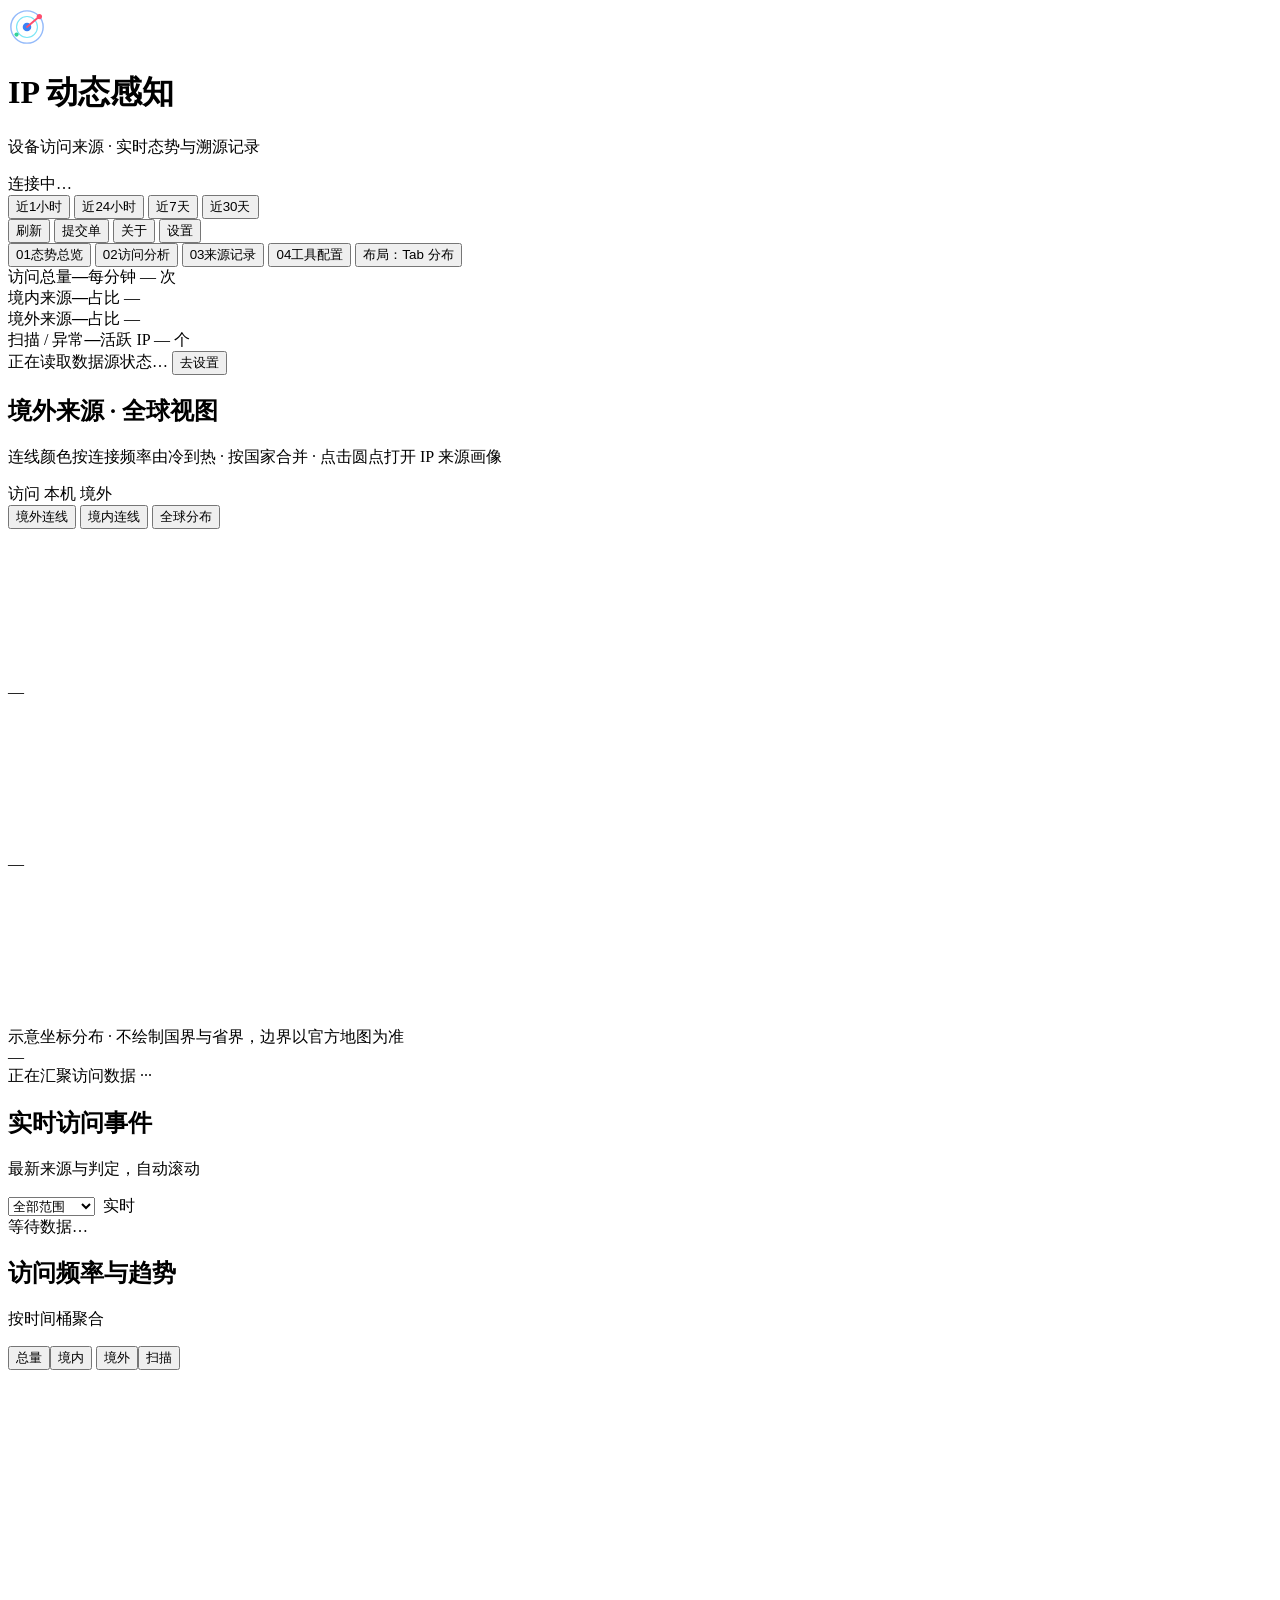
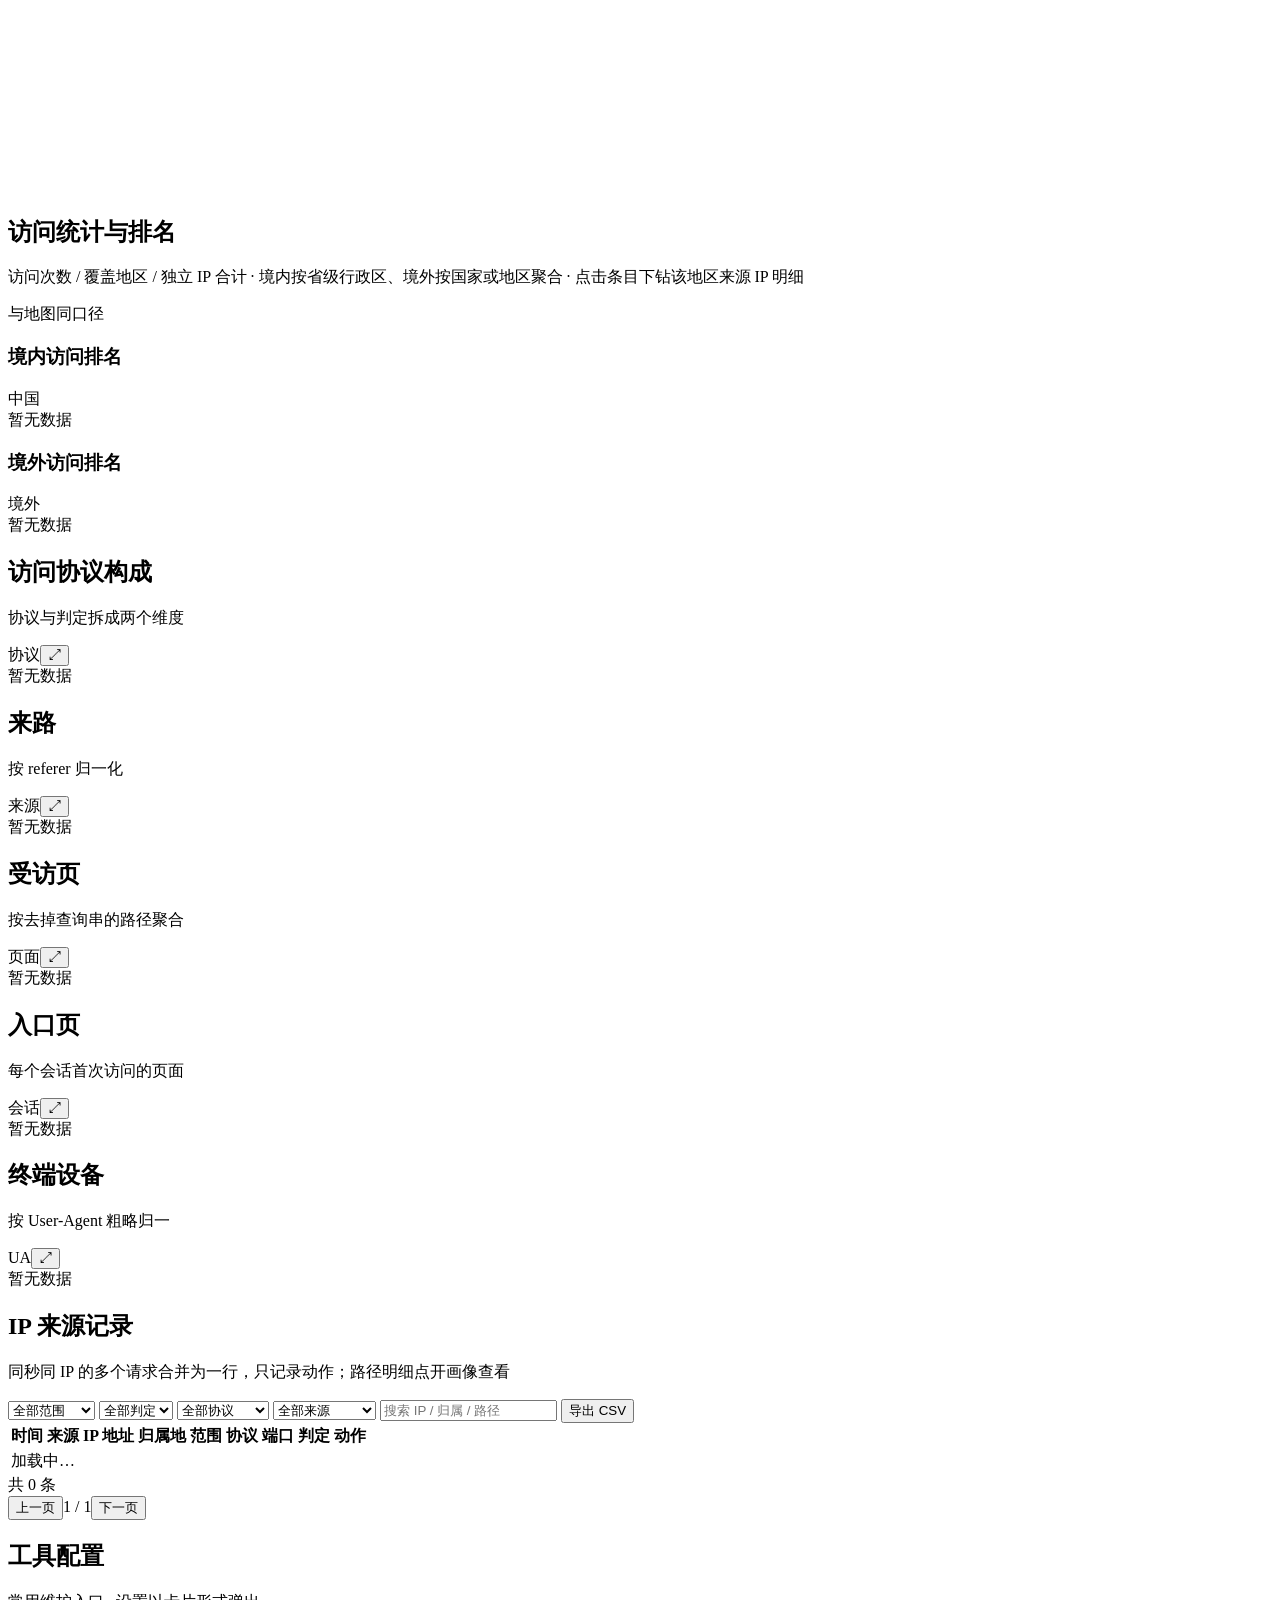
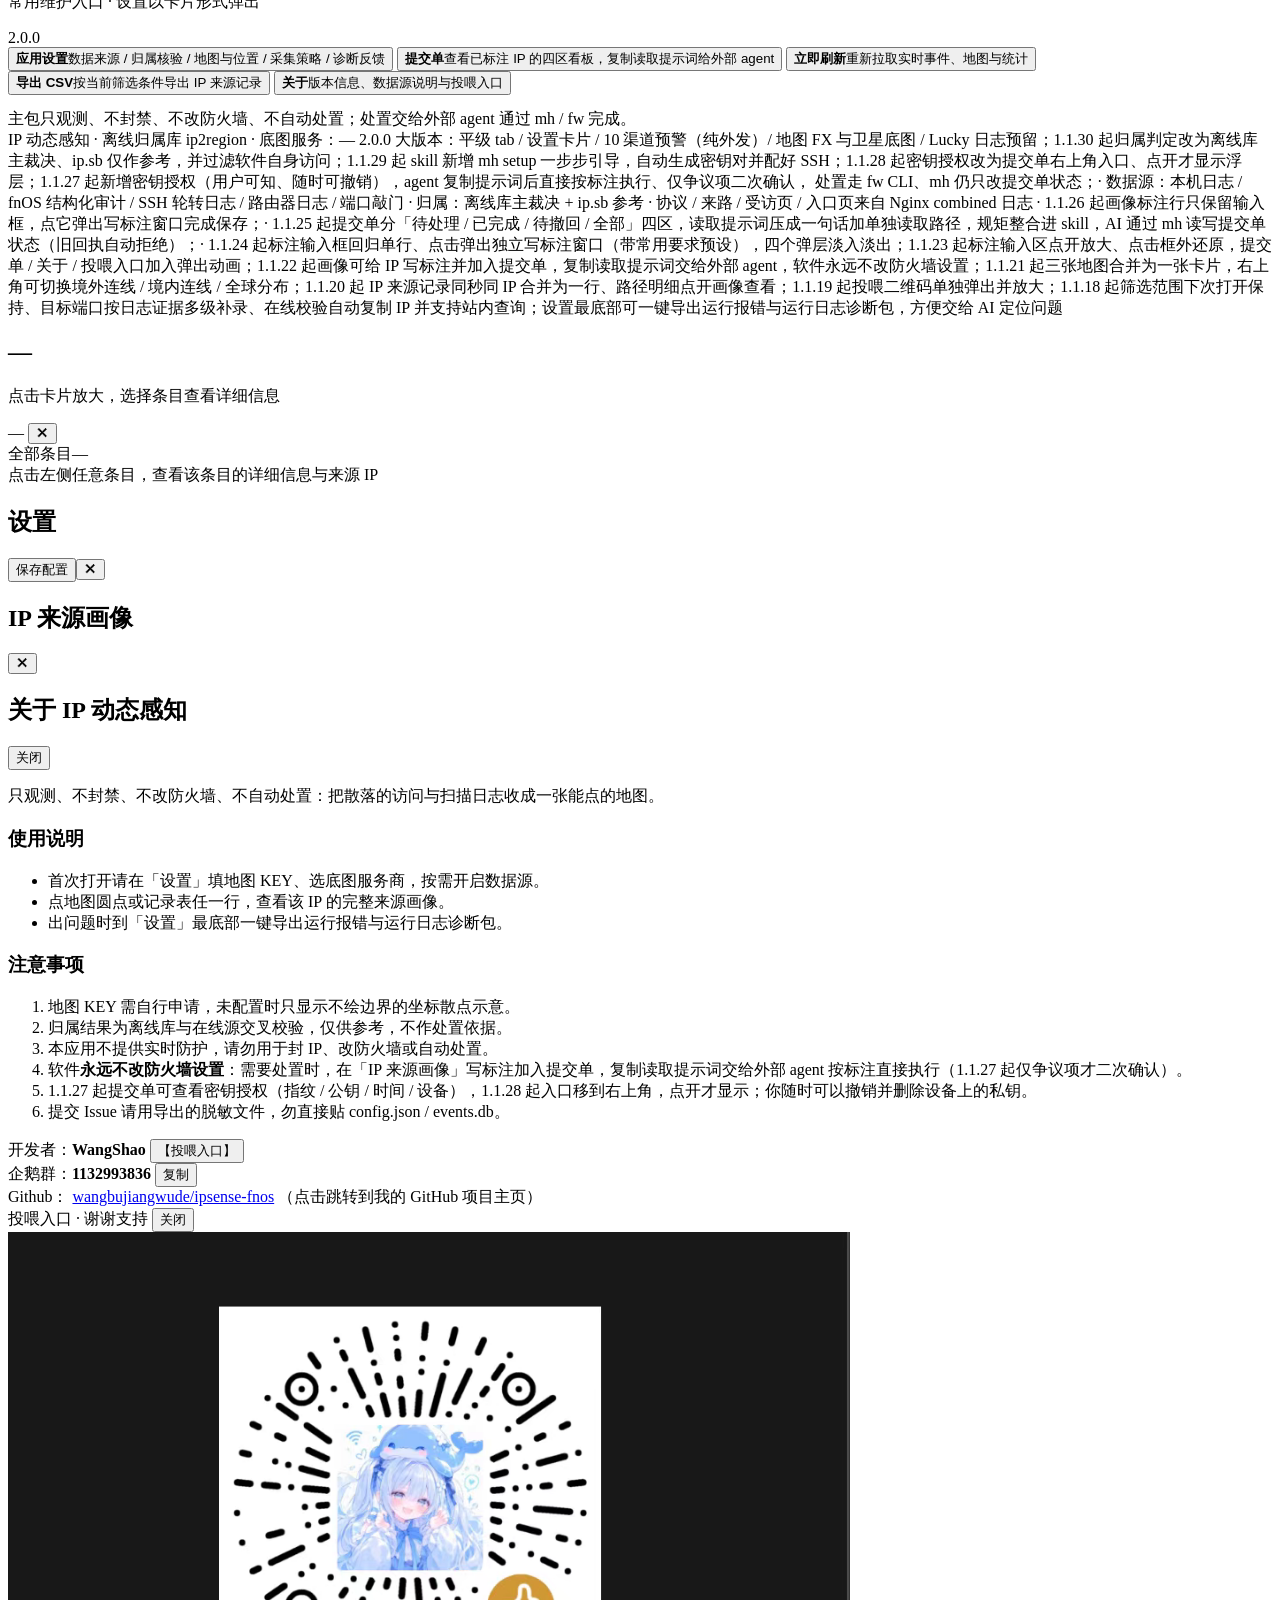
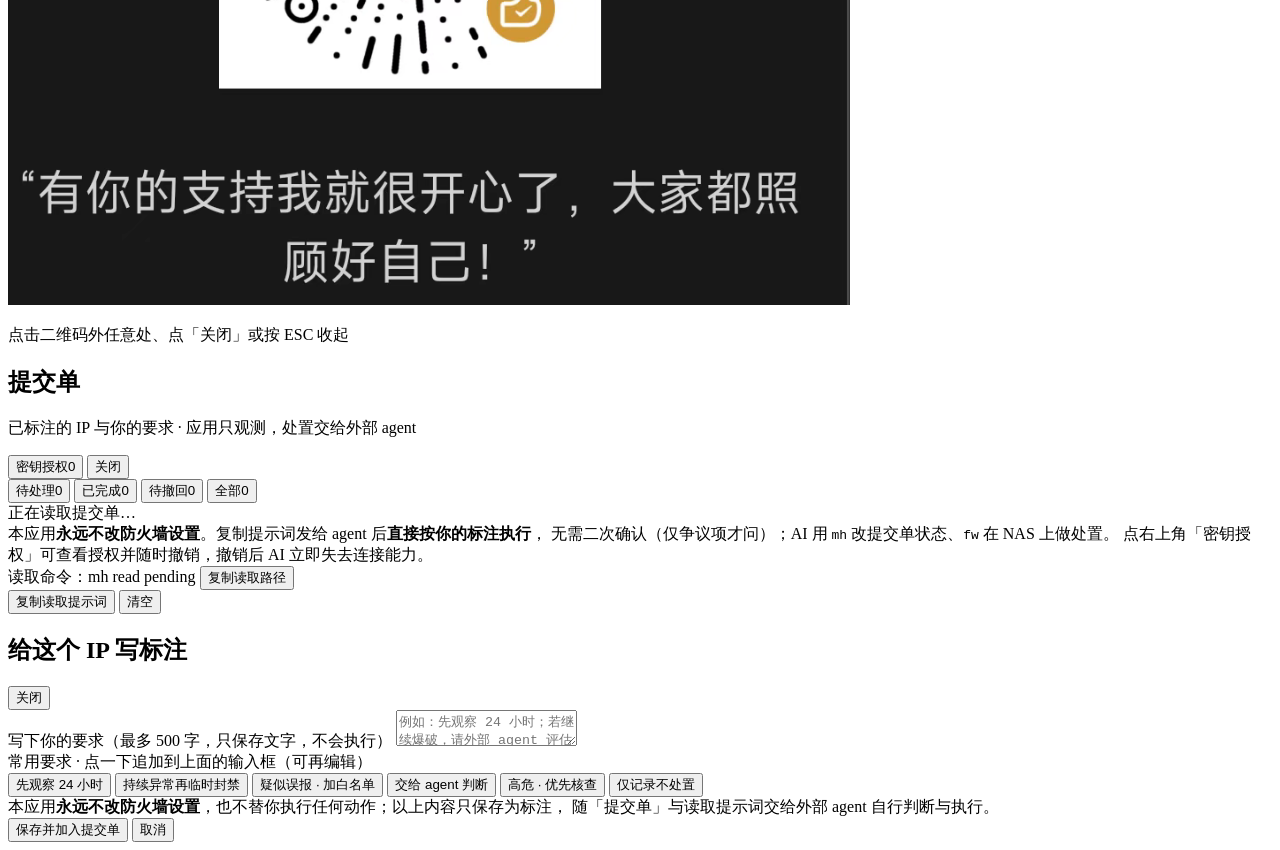
<file: src/app/ui/index.html>
<!DOCTYPE html>
<html lang="zh-CN">
<head>
<meta charset="utf-8">
<meta name="viewport" content="width=device-width, initial-scale=1">
<title>IP 动态感知</title>
<style>/*__CSS__*/</style>
</head>
<body>
<div id="app">
  <header class="topbar">
    <div class="brand">
      <div class="logo" aria-hidden="true">
        <svg viewBox="0 0 40 40" width="38" height="38">
          <circle cx="20" cy="20" r="17" fill="none" stroke="#3b82f6" stroke-width="1.5" opacity=".55"/>
          <circle cx="20" cy="20" r="11" fill="none" stroke="#22d3ee" stroke-width="1.2" opacity=".6"/>
          <circle cx="20" cy="20" r="4.5" fill="#3b82f6"/>
          <path d="M20 20 L33 9" stroke="#ff4d6d" stroke-width="2" stroke-linecap="round"/>
          <circle cx="33" cy="9" r="2.8" fill="#ff4d6d"/>
          <circle cx="9" cy="28" r="2.2" fill="#34d399"/>
        </svg>
      </div>
      <div class="brand-text">
        <h1>IP 动态感知</h1>
        <p>设备访问来源 · 实时态势与溯源记录</p>
      </div>
    </div>
    <div class="top-actions">
      <div class="status-pill" id="statusPill"><i></i><span>连接中…</span></div>
      <div class="segmented" id="rangeSeg">
        <button data-r="1h">近1小时</button>
        <button data-r="24h" class="on">近24小时</button>
        <button data-r="7d">近7天</button>
        <button data-r="30d">近30天</button>
      </div>
      <button class="btn ghost" id="btnRefresh" title="立即刷新">刷新</button>
      <button class="btn ghost" id="btnOrders" title="查看已标注 IP 的提交单，并复制给外部 agent 的读取提示词">提交单<span class="orders-badge" id="ordersBadge" hidden></span></button>
      <button class="btn ghost" id="btnAbout">关于</button>
      <button class="btn primary" id="btnSettings">设置</button>
    </div>
  </header>

  <main>
    <nav class="main-tabs" id="mainTabs" role="tablist" aria-label="主界面导航">
      <button type="button" class="main-tab on" data-view="overview" role="tab" aria-selected="true"><span class="tab-no">01</span>态势总览</button>
      <button type="button" class="main-tab" data-view="analysis" role="tab" aria-selected="false"><span class="tab-no">02</span>访问分析</button>
      <button type="button" class="main-tab" data-view="records" role="tab" aria-selected="false"><span class="tab-no">03</span>来源记录</button>
      <button type="button" class="main-tab" data-view="tools" role="tab" aria-selected="false"><span class="tab-no">04</span>工具配置</button>
      <span class="main-tabs-spacer"></span>
      <button type="button" class="layout-switch" id="btnLayout" title="在平级 Tab 与单页滚动之间切换">布局：Tab 分布</button>
    </nav>
    <div class="views" id="views">
      <div class="view active" data-view="overview" id="viewOverview">
    <section class="metrics" id="metrics">
      <div class="metric"><span class="m-label">访问总量</span><strong id="mTotal">—</strong><span class="m-sub" id="mRate">每分钟 — 次</span></div>
      <div class="metric"><span class="m-label">境内来源</span><strong id="mCn" class="c-green">—</strong><span class="m-sub" id="mCnSub">占比 —</span></div>
      <div class="metric"><span class="m-label">境外来源</span><strong id="mOs" class="c-red">—</strong><span class="m-sub" id="mOsSub">占比 —</span></div>
      <div class="metric"><span class="m-label">扫描 / 异常</span><strong id="mScan" class="c-amber">—</strong><span class="m-sub" id="mScanSub">活跃 IP — 个</span></div>
    </section>
    <div class="banner" id="complianceBanner">
      <span class="dot"></span>
      <span id="bannerText">正在读取数据源状态…</span>
      <button class="link" id="bannerAction">去设置</button>
    </div>
    <!-- 1.1.21：三图合一。境外弧线 / 境内弧线 / 全球气泡各自保留原有容器、SDK 实例与
         绘制逻辑，统一叠进一张卡片的 .map-stage；右上角 segmented 随时切换模式。
         三个图层始终有真实宽高（SDK 初始化要求容器尺寸 > 0，display:none 会白屏），
         只切 active 的透明度与层级，不隐藏、不重建地图实例。 -->
    <section class="card geodist map-unified" id="geoCard">
      <div class="card-head">
        <div>
          <h2 id="mapModeTitle">境外来源 · 全球视图</h2>
          <p id="mapModeDesc">连线颜色按连接频率由冷到热 · 按国家合并 · 点击圆点打开 IP 来源画像</p>
        </div>
        <div class="head-right map-head-right">
          <span class="legend" id="mapModeLegend"><i class="lg-red" id="mapModeLegendLine"></i>访问 <i class="lg-dot"></i>本机</span>
          <span class="tag tag-red" id="mapModeTag">境外</span>
          <div class="segmented map-mode-seg" id="mapModeSeg" role="group" aria-label="地图模式切换">
            <button type="button" data-mode="world" class="on"
              data-title="境外来源 · 全球视图"
              data-desc="连线颜色按连接频率由冷到热 · 按国家合并 · 点击圆点打开 IP 来源画像"
              data-tag="境外" data-tagcls="tag-red">境外连线</button>
            <button type="button" data-mode="cn"
              data-title="境内来源 · 中国视图"
              data-desc="连线颜色按连接频率由冷到热 · 按省份合并 · 点击圆点打开 IP 来源画像"
              data-tag="境内" data-tagcls="tag-green">境内连线</button>
            <button type="button" data-mode="geo"
              data-title="全球 IP 来源分布"
              data-desc="境内与境外来源统一落在一张世界地图上 · 气泡大小与颜色表示访问次数 · 点击气泡查看该地区来源明细"
              data-tag="全球" data-tagcls="tag-blue">全球分布</button>
          </div>
        </div>
      </div>
      <div class="map-stage" id="mapStage">
        <div class="map-wrap map-layer active" id="worldWrap">
          <div id="worldMap" class="tmap"></div>
          <canvas id="worldCanvas" class="fallback"></canvas>
          <canvas id="worldFx" class="fx-layer" aria-hidden="true"></canvas>
          <div class="map-note" id="worldNote"></div>
          <div class="map-stat" id="worldStat">—</div>
          <div class="heat-legend" id="worldHeat"></div>
        </div>
        <div class="map-wrap map-layer" id="cnWrap">
          <div id="cnMap" class="tmap"></div>
          <canvas id="cnCanvas" class="fallback"></canvas>
          <canvas id="cnFx" class="fx-layer" aria-hidden="true"></canvas>
          <div class="map-note" id="cnNote"></div>
          <div class="map-stat" id="cnStat">—</div>
          <div class="heat-legend" id="cnHeat"></div>
        </div>
        <div class="geo-map-wrap map-layer" id="geoWrap">
          <div id="geoMap" class="tmap"></div>
          <canvas id="geoCanvas" class="fallback"></canvas>
          <canvas id="geoFx" class="fx-layer" aria-hidden="true"></canvas>
          <div class="geo-legend" id="geoLegend"></div>
          <div class="map-note" id="geoNote">示意坐标分布 · 不绘制国界与省界，边界以官方地图为准</div>
          <div class="map-stat" id="geoStat">—</div>
        </div>
        <!-- 2.0.0 B4：首帧加载遮罩，数据 / 底图就绪后由 hideMapLoading() 淡出 -->
        <div class="map-loading" id="mapLoading" aria-hidden="true">
          <div class="ml-ring"></div>
          <div class="ml-txt">正在汇聚访问数据 ···</div>
        </div>
      </div>
    </section>
    <div class="row-2">
      <section class="card">
        <div class="card-head"><div><h2>实时访问事件</h2><p>最新来源与判定，自动滚动</p></div>
          <div style="display:flex;gap:8px;align-items:center;flex-wrap:wrap">
            <select id="liveScope" aria-label="监控范围">
              <option value="">全部范围</option><option value="cn">境内</option>
              <option value="overseas">境外</option><option value="private">内网</option>
              <option value="lan">局域网设备</option></select>
            <span class="tag tag-blue" id="liveTag">实时</span></div></div>
        <div class="live-list" id="liveList"><div class="empty">等待数据…</div></div>
      </section>
      <section class="card">
        <div class="card-head"><div><h2>访问频率与趋势</h2><p id="trendSub">按时间桶聚合</p></div>
          <div class="legend-btns" id="trendLegend">
            <button data-k="all" class="on">总量</button><button data-k="cn">境内</button>
            <button data-k="overseas">境外</button><button data-k="scan">扫描</button>
          </div></div>
        <div class="chart-wrap"><svg id="trendSvg" viewBox="0 0 720 240" preserveAspectRatio="none"></svg>
          <div id="chartTip" class="chart-tip"></div></div>
      </section>
    </div>
      </div>
      <div class="view" data-view="analysis" id="viewAnalysis">
    <!-- 1.1.2：图4 双榜界面 + 图3 统计 / 下钻功能，合并到地图正下方。
         全页只保留这一处排名，消除「地域分布右侧 + 境内榜 + 境外榜」三份重复数据。 -->
    <section class="card visitrank" id="rankCard">
      <div class="card-head">
        <div>
          <h2>访问统计与排名</h2>
          <p>访问次数 / 覆盖地区 / 独立 IP 合计 · 境内按省级行政区、境外按国家或地区聚合 · 点击条目下钻该地区来源 IP 明细</p>
        </div>
        <span class="tag tag-blue">与地图同口径</span>
      </div>
      <div class="geo-sum" id="rankSum"></div>
      <div class="rank-cols">
        <div class="rank-col">
          <div class="rank-col-head"><h3>境内访问排名</h3><span class="tag tag-green">中国</span></div>
          <div class="rank" id="rankCn"><div class="empty">暂无数据</div></div>
        </div>
        <div class="rank-col">
          <div class="rank-col-head"><h3>境外访问排名</h3><span class="tag tag-red">境外</span></div>
          <div class="rank" id="rankOs"><div class="empty">暂无数据</div></div>
        </div>
      </div>
      <p class="rank-hint" id="rankTip"></p>
    </section>
    <!-- 1.1.0：协议构成 + 来路 / 受访页 / 入口页 / 终端设备，全部来自同一份 combined 日志
         1.1.3：点卡片无缝放大；点卡片内任一条目直接放大并下钻到该条目的来源 IP 明细 -->
    <div class="web-grid" id="webCards">
      <section class="card mini-card" data-dim="proto">
        <div class="card-head"><div><h2>访问协议构成</h2><p>协议与判定拆成两个维度</p></div>
          <div class="mini-head-right"><span class="tag tag-blue">协议</span><button class="mini-expand" type="button" data-zoom title="放大查看全部条目与来源 IP">⤢</button></div></div>
        <div class="mini-list" id="protoList"><div class="empty">暂无数据</div></div>
        <div class="mini-sub" id="protoHint"></div>
      </section>
      <section class="card mini-card" data-dim="referer">
        <div class="card-head"><div><h2>来路</h2><p>按 referer 归一化</p></div>
          <div class="mini-head-right"><span class="tag tag-green">来源</span><button class="mini-expand" type="button" data-zoom title="放大查看全部条目与来源 IP">⤢</button></div></div>
        <div class="mini-list" id="refList"><div class="empty">暂无数据</div></div>
      </section>
      <section class="card mini-card" data-dim="page">
        <div class="card-head"><div><h2>受访页</h2><p>按去掉查询串的路径聚合</p></div>
          <div class="mini-head-right"><span class="tag tag-blue">页面</span><button class="mini-expand" type="button" data-zoom title="放大查看全部条目与来源 IP">⤢</button></div></div>
        <div class="mini-list" id="pageList"><div class="empty">暂无数据</div></div>
      </section>
      <section class="card mini-card" data-dim="entry">
        <div class="card-head"><div><h2>入口页</h2><p>每个会话首次访问的页面</p></div>
          <div class="mini-head-right"><span class="tag tag-amber">会话</span><button class="mini-expand" type="button" data-zoom title="放大查看全部条目与来源 IP">⤢</button></div></div>
        <div class="mini-list" id="entryList"><div class="empty">暂无数据</div></div>
      </section>
      <section class="card mini-card" data-dim="device">
        <div class="card-head"><div><h2>终端设备</h2><p>按 User-Agent 粗略归一</p></div>
          <div class="mini-head-right"><span class="tag tag-gray">UA</span><button class="mini-expand" type="button" data-zoom title="放大查看全部条目与来源 IP">⤢</button></div></div>
        <div class="mini-list" id="deviceList"><div class="empty">暂无数据</div></div>
      </section>
    </div>
      </div>
      <div class="view" data-view="records" id="viewRecords">
    <section class="card records">
      <div class="card-head">
        <div><h2>IP 来源记录</h2><p>同秒同 IP 的多个请求合并为一行，只记录动作；路径明细点开画像查看</p></div>
        <div class="filters">
          <select id="fScope"><option value="">全部范围</option><option value="cn">境内</option><option value="overseas">境外</option><option value="private">内网</option><option value="lan">局域网设备</option></select>
          <select id="fVerdict"><option value="">全部判定</option><option value="normal">正常访问</option><option value="scan">扫描探测</option><option value="attack">认证攻击</option><option value="knock">端口敲门</option></select>
          <select id="fProto"><option value="">全部协议</option><option value="https">HTTPS</option><option value="http">HTTP</option><option value="web">Web 未识别</option><option value="ssh">SSH</option><option value="tcp">TCP</option><option value="udp">UDP</option><option value="icmp">ICMP</option></select>
          <select id="fSource"><option value="">全部来源</option><option value="local_auth">本机 SSH</option><option value="local_web">本机 Web</option><option value="fnos_audit">fnOS 审计</option><option value="router_syslog">路由器 syslog</option><option value="router_file">路由器文件</option><option value="knock">端口敲门</option><option value="knock_app">敲门网关</option><option value="lucky_web">Lucky 反代</option><option value="lucky_sys">Lucky 系统</option></select>
          <input id="fQuery" type="search" placeholder="搜索 IP / 归属 / 路径">
          <button class="btn ghost" id="btnExport">导出 CSV</button>
        </div>
      </div>
      <div class="table-wrap">
        <table>
          <thead><tr><th>时间</th><th>来源</th><th>IP 地址</th><th>归属地</th><th>范围</th><th>协议</th><th>端口</th><th>判定</th><th title="同秒同 IP 的多个请求已合并；路径明细点开画像查看">动作</th></tr></thead>
          <tbody id="recBody"><tr><td colspan="9" class="empty">加载中…</td></tr></tbody>
        </table>
      </div>
      <div class="pager"><span id="recTotal">共 0 条</span><div><button class="btn ghost" id="btnPrev">上一页</button><span id="recPage">1 / 1</span><button class="btn ghost" id="btnNext">下一页</button></div></div>
    </section>
      </div>
      <div class="view" data-view="tools" id="viewTools">
        <section class="card tools-card">
          <div class="card-head"><div><h2>工具配置</h2><p>常用维护入口 · 设置以卡片形式弹出</p></div>
            <span class="tag tag-blue">2.0.0</span></div>
          <div class="tools-grid">
            <button class="tool-tile" type="button" data-act="settings"><strong>应用设置</strong><span>数据来源 / 归属核验 / 地图与位置 / 采集策略 / 诊断反馈</span></button>
            <button class="tool-tile" type="button" data-act="orders"><strong>提交单</strong><span>查看已标注 IP 的四区看板，复制读取提示词给外部 agent</span></button>
            <button class="tool-tile" type="button" data-act="refresh"><strong>立即刷新</strong><span>重新拉取实时事件、地图与统计</span></button>
            <button class="tool-tile" type="button" data-act="export"><strong>导出 CSV</strong><span>按当前筛选条件导出 IP 来源记录</span></button>
            <button class="tool-tile" type="button" data-act="about"><strong>关于</strong><span>版本信息、数据源说明与投喂入口</span></button>
          </div>
          <p class="hint" style="margin:14px 0 0">主包只观测、不封禁、不改防火墙、不自动处置；处置交给外部 agent 通过 mh / fw 完成。</p>
        </section>
      </div>
    </div>
  </main>

  <footer>
    <span id="footMap">IP 动态感知 · 离线归属库 ip2region · 底图服务：—</span>
    <span id="footInfo">2.0.0 大版本：平级 tab / 设置卡片 / 10 渠道预警（纯外发）/ 地图 FX 与卫星底图 / Lucky 日志预留；1.1.30 起归属判定改为离线库主裁决、ip.sb 仅作参考，并过滤软件自身访问；1.1.29 起 skill 新增 mh setup 一步步引导，自动生成密钥对并配好 SSH；1.1.28 起密钥授权改为提交单右上角入口、点开才显示浮层；1.1.27 起新增密钥授权（用户可知、随时可撤销），agent 复制提示词后直接按标注执行、仅争议项二次确认，
        处置走 fw CLI、mh 仍只改提交单状态；· 数据源：本机日志 / fnOS 结构化审计 / SSH 轮转日志 / 路由器日志 / 端口敲门 · 归属：离线库主裁决 + ip.sb 参考 · 协议 / 来路 / 受访页 / 入口页来自 Nginx combined 日志 · 1.1.26 起画像标注行只保留输入框，点它弹出写标注窗口完成保存；· 1.1.25 起提交单分「待处理 / 已完成 / 待撤回 / 全部」四区，读取提示词压成一句话加单独读取路径，规矩整合进 skill，AI 通过 mh 读写提交单状态（旧回执自动拒绝）；· 1.1.24 起标注输入框回归单行、点击弹出独立写标注窗口（带常用要求预设），四个弹层淡入淡出；1.1.23 起标注输入区点开放大、点击框外还原，提交单 / 关于 / 投喂入口加入弹出动画；1.1.22 起画像可给 IP 写标注并加入提交单，复制读取提示词交给外部 agent，软件永远不改防火墙设置；1.1.21 起三张地图合并为一张卡片，右上角可切换境外连线 / 境内连线 / 全球分布；1.1.20 起 IP 来源记录同秒同 IP 合并为一行、路径明细点开画像查看；1.1.19 起投喂二维码单独弹出并放大；1.1.18 起筛选范围下次打开保持、目标端口按日志证据多级补录、在线校验自动复制 IP 并支持站内查询；设置最底部可一键导出运行报错与运行日志诊断包，方便交给 AI 定位问题</span>
  </footer>
</div>

<div class="mask" id="mask"></div>
<!-- 1.1.3：五卡无缝放大面板。独立的遮罩与层，避免与 IP 画像抽屉抢同一套开关 -->
<div class="zoom-mask" id="zoomMask"></div>
<section class="card zoom-card" id="cardZoom" aria-hidden="true">
  <div class="zoom-head">
    <div><h2 id="zoomTitle">—</h2><p id="zoomSub">点击卡片放大，选择条目查看详细信息</p></div>
    <div class="zoom-head-right"><span class="tag tag-blue" id="zoomTag">—</span>
      <button class="icon-btn" id="zoomClose" type="button" title="收起">✕</button></div>
  </div>
  <div class="zoom-body" id="zoomBody">
    <div class="zoom-list-wrap">
      <div class="zoom-list-head"><span>全部条目</span><span id="zoomCount">—</span></div>
      <div class="zoom-list" id="zoomList"></div>
    </div>
    <div class="zoom-detail" id="zoomDetail"><div class="empty">点击左侧任意条目，查看该条目的详细信息与来源 IP</div></div>
  </div>
</section>
<aside class="drawer" id="settingsDrawer"><div class="drawer-head"><h2>设置</h2><div class="drawer-head-actions"><span class="save-badge" id="saveBadge" hidden>未保存</span><button class="btn primary btn-save-top" id="btnSaveCfg" type="button">保存配置</button><button class="icon-btn" data-close>✕</button></div></div><div class="drawer-body" id="settingsBody"></div></aside>
<aside class="drawer" id="detailDrawer"><div class="drawer-head"><h2 id="detailTitle">IP 来源画像</h2><button class="icon-btn" data-close>✕</button></div><div class="drawer-body" id="detailBody"></div></aside>
<!-- 1.1.18：关于弹窗。以「关于 Cloudflare 快捷隧道」的排版为模板：
     深色卡片 + 橙色小标题 + 使用说明 / 注意事项 + 底部分隔线与开发者信息。 -->
<div class="about-mask" id="aboutMask">
  <section class="about-card" id="aboutCard" aria-hidden="true">
    <div class="about-head">
      <h2>关于 IP 动态感知</h2>
      <button class="link" id="aboutClose" type="button">关闭</button>
    </div>
    <div class="about-body">
      <p class="about-lead">只观测、不封禁、不改防火墙、不自动处置：把散落的访问与扫描日志收成一张能点的地图。</p>

      <h3>使用说明</h3>
      <ul>
        <li>首次打开请在「设置」填地图 KEY、选底图服务商，按需开启数据源。</li>
        <li>点地图圆点或记录表任一行，查看该 IP 的完整来源画像。</li>
        <li>出问题时到「设置」最底部一键导出运行报错与运行日志诊断包。</li>
      </ul>

      <h3>注意事项</h3>
      <ol>
        <li>地图 KEY 需自行申请，未配置时只显示不绘边界的坐标散点示意。</li>
        <li>归属结果为离线库与在线源交叉校验，仅供参考，不作处置依据。</li>
        <li>本应用不提供实时防护，请勿用于封 IP、改防火墙或自动处置。</li>
        <li>软件<b>永远不改防火墙设置</b>：需要处置时，在「IP 来源画像」写标注加入提交单，复制读取提示词交给外部 agent 按标注直接执行（1.1.27 起仅争议项才二次确认）。</li>
        <li>1.1.27 起提交单可查看密钥授权（指纹 / 公钥 / 时间 / 设备），1.1.28 起入口移到右上角，点开才显示；你随时可以撤销并删除设备上的私钥。</li>
        <li>提交 Issue 请用导出的脱敏文件，勿直接贴 config.json / events.db。</li>
      </ol>

      <div class="about-foot">
        <div class="about-line"><span>开发者：</span><b>WangShao</b>
          <button class="link" id="btnSponsor" type="button">【投喂入口】</button></div>
        <div class="about-line"><span>企鹅群：</span><b>1132993836</b>
          <button class="link" data-copy="1132993836" type="button">复制</button></div>
        <div class="about-line"><span>Github：</span>
          <a id="aboutGithub" href="https://github.com/wangbujiangwude/ipsense-fnos"
             target="_blank" rel="noopener">wangbujiangwude/ipsense-fnos</a>
          <span class="about-jump">（点击跳转到我的 GitHub 项目主页）</span></div>
      </div>

    </div>
  </section>
</div>
<!-- 1.1.19：投喂二维码独立放大弹层。点击【投喂入口】后单独弹出，
     不再挤在关于卡片里展开（那样会撑出滚动条、把标题顶出视野），图片放大约 2 倍。
     二维码图本身已带致谢文案，不再另加图注，避免重复。 -->
<div class="sponsor-mask" id="sponsorMask">
  <div class="sponsor-box" id="sponsorBox" aria-hidden="true">
    <div class="sponsor-head">
      <span>投喂入口 · 谢谢支持</span>
      <button class="link" id="sponsorClose" type="button">关闭</button>
    </div>
    <div class="sponsor-stage">
      <img src="images/sponsor.png" alt="投喂二维码">
    </div>
    <p class="sponsor-tip">点击二维码外任意处、点「关闭」或按 ESC 收起</p>
  </div>
</div>
<!-- 1.1.22 起：提交单弹层。应用只输出结构化证据，永远不改防火墙设置。
     1.1.25 起：升级为四区看板（待处理 / 已完成 / 待撤回 / 全部），
     读取提示词压成「一句话 + 读取路径」，规矩/流程搬到 skill，mh 为 agent 唯一手眼。
     1.1.27 起：新增「密钥授权」（用户可知、随时可撤销）；agent 复制提示词后
     直接按标注执行、仅争议项二次确认，处置走 fw CLI，mh 仍只改提交单状态。
     1.1.28 起：密钥授权从 Tab 下方的内嵌区块改为右上角入口 + 点击浮层，
     浮层 absolute 定位、不占弹层文档流，不同浏览器缩放下四区列表都不被挤压。 -->
<div class="orders-mask" id="ordersMask">
  <section class="orders-card" id="ordersCard" aria-hidden="true">
    <div class="orders-head">
      <div>
        <h2>提交单</h2>
        <p class="orders-sub">已标注的 IP 与你的要求 · 应用只观测，处置交给外部 agent</p>
      </div>
      <!-- 1.1.28：密钥授权入口固定在右上角「关闭」左侧，点开才显示浮层 -->
      <div class="orders-head-actions">
        <button type="button" class="link keyauth-entry" id="keyauthToggle"
                aria-expanded="false" aria-controls="keyauthPanel">
          密钥授权<span class="keyauth-count" id="keyauthCount">0</span>
        </button>
        <button class="link" id="ordersClose" type="button">关闭</button>
      </div>
    </div>
    <div class="orders-tabs" id="ordersTabs" role="tablist">
      <button type="button" class="orders-tab on" data-otab="pending">待处理<span class="tab-count" id="tabCountPending">0</span></button>
      <button type="button" class="orders-tab" data-otab="done">已完成<span class="tab-count" id="tabCountDone">0</span></button>
      <button type="button" class="orders-tab" data-otab="revert">待撤回<span class="tab-count" id="tabCountRevert">0</span></button>
      <button type="button" class="orders-tab" data-otab="all">全部<span class="tab-count" id="tabCountAll">0</span></button>
    </div>
    <!-- 1.1.28：密钥授权浮层。absolute 定位、锚在右上角入口下方，不占弹层高度，
         因此 90% / 100% / 125% 缩放下都不会挤压四区列表或把底部内容裁掉。
         用户有权得知指纹 / 公钥 / 授权时间 / 设备，并可随时撤销
         （删 authorized_keys 中本应用那行 + 删设备上的私钥副本）。 -->
    <div class="keyauth-pop" id="keyauthPanel" hidden>
      <div class="keyauth-pop-head">
        <span>密钥授权</span>
        <span class="keyauth-hint">用户可知 · 随时可撤销</span>
      </div>
      <div class="keyauth-list" id="keyauthList"><div class="empty">正在读取授权…</div></div>
      <p class="keyauth-note">撤销会删除设备上的私钥副本与 authorized_keys 中本应用的授权行，不影响你其它密钥；撤销后 AI 需重新授权才能连接。</p>
    </div>
    <div class="orders-body" id="ordersList"><div class="empty">正在读取提交单…</div></div>
    <div class="orders-foot">
      <div class="orders-note">
        本应用<b>永远不改防火墙设置</b>。复制提示词发给 agent 后<b>直接按你的标注执行</b>，
        无需二次确认（仅争议项才问）；AI 用 <code>mh</code> 改提交单状态、<code>fw</code> 在 NAS 上做处置。
        点右上角「密钥授权」可查看授权并随时撤销，撤销后 AI 立即失去连接能力。
      </div>
      <div class="orders-readpath">
        <span id="ordersReadCmd">读取命令：mh read pending</span>
        <button type="button" class="link" id="btnCopyPath">复制读取路径</button>
      </div>
      <div class="orders-actions">
        <button class="btn primary" id="btnCopyPrompt" type="button">复制读取提示词</button>
        <button class="btn ghost" id="btnOrdersClear" type="button" title="只清空提交单，不会改动任何防火墙规则">清空</button>
      </div>
      <div class="orders-path" id="ordersPath"></div>
    </div>
  </section>
</div>
<!-- 1.1.24：点「IP 来源画像」里的标注输入框弹出的独立写标注窗口。
     输入框回归单行（不再在画像里原地放大），改成这里多行输入；
     旁边预置几个「用户可能需要的操作」快捷要求，点一下把文字追加进输入框。
     所有内容只是标注文字 / 给外部 agent 的要求，本应用永远不改防火墙设置、
     不执行任何动作。 -->
<div class="note-mask" id="noteMask">
  <section class="note-card" id="noteCard" aria-hidden="true">
    <div class="note-card-head">
      <div>
        <h2>给这个 IP 写标注</h2>
        <p class="note-sub" id="noteSub"></p>
      </div>
      <button class="link" id="noteClose" type="button">关闭</button>
    </div>
    <div class="note-card-body">
      <label class="note-field-label" for="noteDialogInput">写下你的要求（最多 500 字，只保存文字，不会执行）</label>
      <textarea id="noteDialogInput" maxlength="500" autocomplete="off"
        placeholder="例如：先观察 24 小时；若继续爆破，请外部 agent 评估后临时封禁并保留回滚"></textarea>
      <div class="preset-label">常用要求 · 点一下追加到上面的输入框（可再编辑）</div>
      <div class="preset-chips" id="notePresets">
        <button type="button" class="preset-chip" data-preset="0">先观察 24 小时</button>
        <button type="button" class="preset-chip" data-preset="1">持续异常再临时封禁</button>
        <button type="button" class="preset-chip" data-preset="2">疑似误报 · 加白名单</button>
        <button type="button" class="preset-chip" data-preset="3">交给 agent 判断</button>
        <button type="button" class="preset-chip" data-preset="4">高危 · 优先核查</button>
        <button type="button" class="preset-chip" data-preset="5">仅记录不处置</button>
      </div>
      <div class="note-dialog-tip">本应用<b>永远不改防火墙设置</b>，也不替你执行任何动作；以上内容只保存为标注，
        随「提交单」与读取提示词交给外部 agent 自行判断与执行。</div>
    </div>
    <div class="note-card-foot">
      <button class="btn primary" id="noteDialogSave" type="button">保存并加入提交单</button>
      <button class="btn ghost" id="noteDialogCancel" type="button">取消</button>
    </div>
  </section>
</div>
<div id="toast" class="toast"></div>

<script>/*__JS__*/</script>
</body>
</html>
</file>
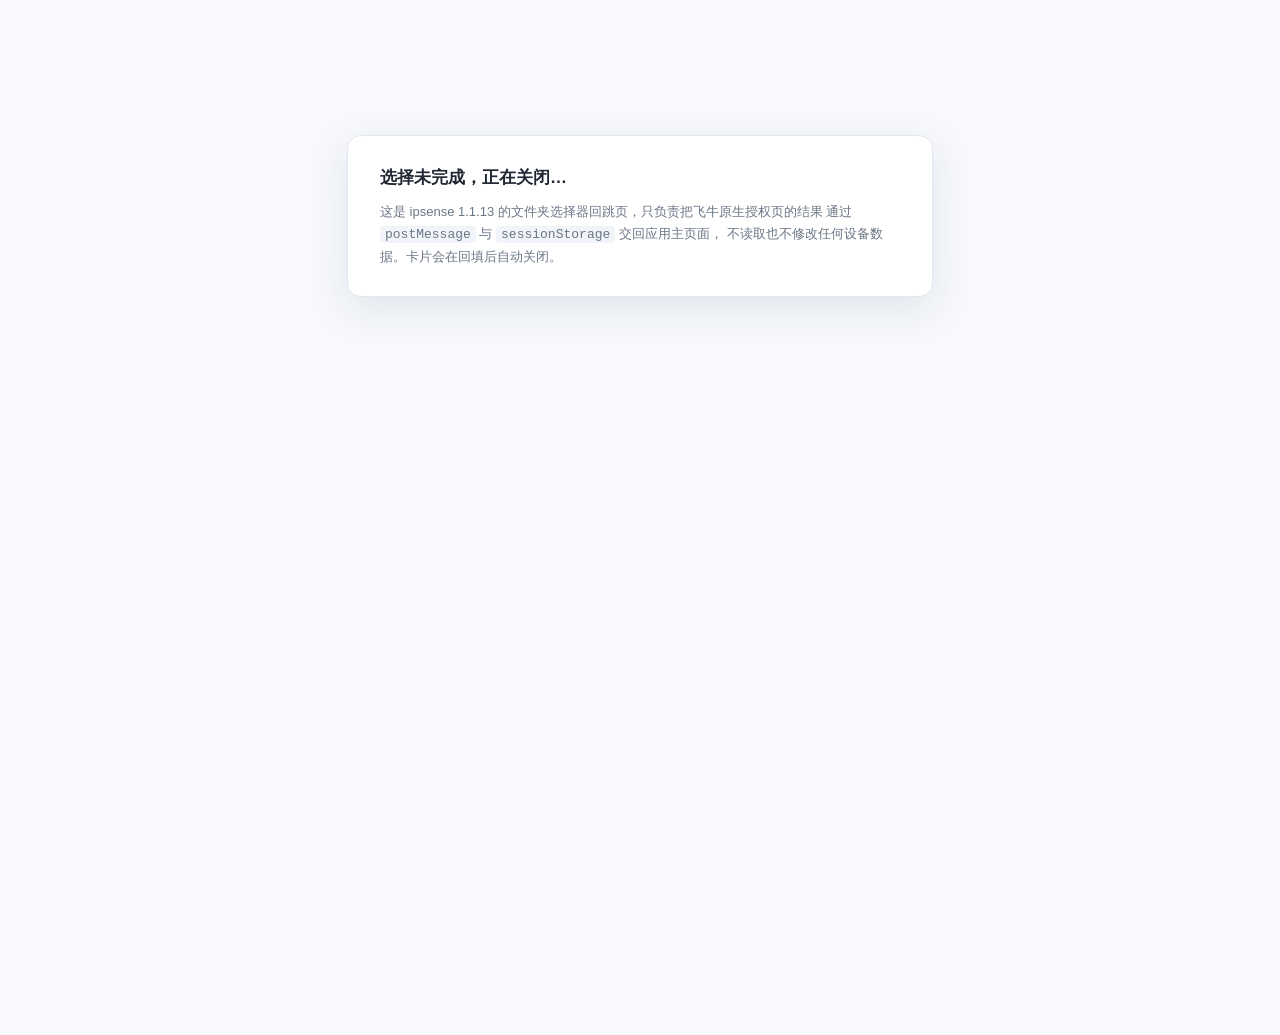
<file: src/app/ui/picker-cb.html>
<!doctype html>
<html lang="zh-CN">
<head>
<meta charset="utf-8">
<meta name="viewport" content="width=device-width,initial-scale=1">
<title>汇总日志保存位置 · 选择结果</title>
<style>
html,body{margin:0;height:100%;background:#f7f9fc;color:#1f2733;
  font:14px/1.7 -apple-system,BlinkMacSystemFont,"Segoe UI","Microsoft YaHei",sans-serif}
.box{max-width:520px;margin:15vh auto;padding:28px 32px;background:#fff;
  border:1px solid #e3e8ef;border-radius:14px;box-shadow:0 12px 40px rgba(20,40,80,.10)}
h1{font-size:17px;margin:0 0 8px;font-weight:600}
p{margin:0;color:#6b7686;font-size:13px}
code{background:#f1f4f9;border-radius:4px;padding:1px 5px}
</style>
</head>
<body>
<div class="box">
  <h1 id="msg">正在处理选择结果…</h1>
  <p>这是 ipsense 1.1.13 的文件夹选择器回跳页，只负责把飞牛原生授权页的结果
  通过 <code>postMessage</code> 与 <code>sessionStorage</code> 交回应用主页面，
  不读取也不修改任何设备数据。卡片会在回填后自动关闭。</p>
</div>
<script>
/* 1.1.13 应用内模态卡片（同源 iframe）专用回跳页。
   飞牛 /app-auth/pick-file 完成后跳回 redirectUri 并追加
   status / method / appName / state / path(JSON 数组) 等参数
   （桌面壳 _method_ 页 z(e,t) 拼装：path 用 JSON.stringify 序列化）。
   本页只做结果归一化 + 回传，不自绘目录树、不读写设备数据。
   1.1.13：兼容 path 为单值 / 字符串 / 对象数组，status 兼容 ok/1/true。 */
(function () {
  var p = new URLSearchParams(location.search);
  var paths = [];
  var raw = p.get('path') || p.get('paths') || '[]';
  try {
    paths = JSON.parse(raw);
  } catch (e) {
    // 不是合法 JSON（例如直接给了一个裸路径字符串）时按单路径处理
    paths = raw && String(raw).charAt(0) !== '[' ? [String(raw)] : [];
  }
  if (!Array.isArray(paths)) paths = paths ? [paths] : [];
  paths = paths.map(function (v) {
    if (typeof v === 'string') return v.trim();
    if (v && typeof v === 'object') {
      return String(v.path || v.filePath || v.fullPath || v.url || '').trim();
    }
    return '';
  }).filter(Boolean);
  var status = p.get('status') || 'error';
  if (status === 'ok' || status === '1' || status === 'true') status = 'success';
  var payload = {
    type: 'ipsense:fnos-picker',
    state: p.get('state') || '',
    status: status,
    path: paths,
    error: p.get('error') || ''
  };
  try { sessionStorage.setItem('ipsense.fnos.picker.result', JSON.stringify(payload)); } catch (e) {}
  try {
    if (window.parent !== window) window.parent.postMessage(payload, location.origin);
    if (window.opener && window.opener !== window) window.opener.postMessage(payload, location.origin);
  } catch (e2) {}
  var el = document.getElementById('msg');
  if (el) el.textContent = payload.status === 'success'
    ? '已选择，正在回填保存位置…'
    : (payload.status === 'cancel' ? '已取消，正在关闭…' : '选择未完成，正在关闭…');
})();
</script>
</body>
</html>
</file>
